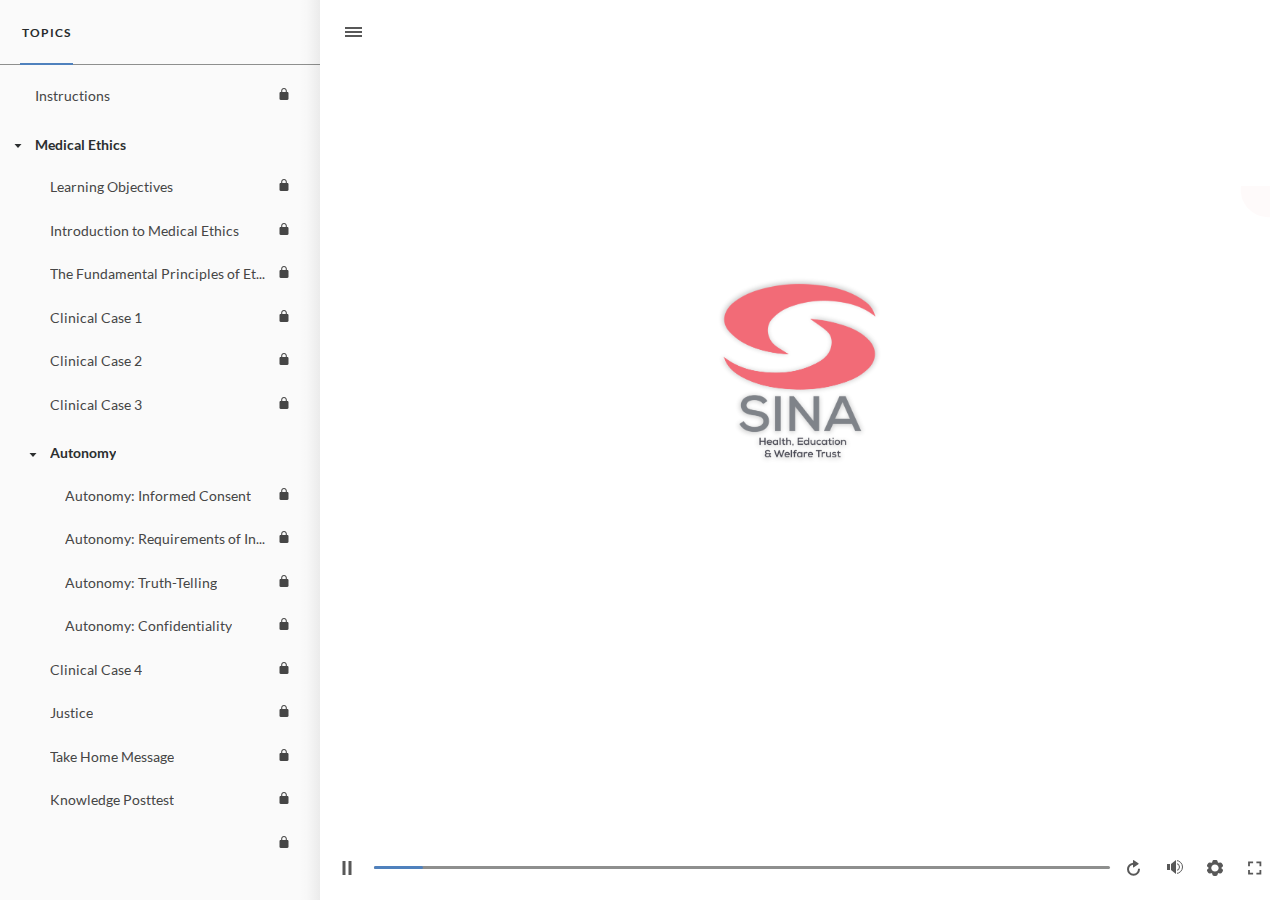
<file: index.html>
﻿<!doctype html>
<html lang="en-US">
<head>
  <meta charset="utf-8">
  <!-- Created using Storyline 360 - http://www.articulate.com  -->
  <!-- version: 3.80.30988.0 -->
  <title>CMME-ME-v12</title>
  <meta http-equiv="x-ua-compatible" content="IE=edge"/>
  <meta name="viewport" content="width=device-width,initial-scale=1,user-scalable=no,shrink-to-fit=no,minimal-ui"/>
  <meta name="apple-mobile-web-app-capable" content="yes"/>
  <style>
    html, body { height: 100%; padding: 0; margin: 0 }
    #app { height: 100%; width: 100%; }
  </style>

  <script>
    window.DS = {};
    window.globals = {
      DATA_PATH_BASE: '',
      HAS_FRAME: true,
      HAS_SLIDE: true,

      lmsPresent: false,
      tinCanPresent: false,
      cmi5Present: false,
      aoSupport: false,
      scale: 'noscale',
      captureRc: false,
      browserSize: 'optimal',
      bgColor: '#FFFFFF',
      features: 'ConnectionMessages,DropIn1,DropIn2,DropIn3,DropIn4,DropIn5,FullScreenToggle,HyperlinkHoverStateFix,LayerPresentAsDialog,MultipleQuizTracking,UpdatedThemeEditor',
      themeName: 'unified',
      preloaderColor: '#8C8C8C',
      suppressAnalytics: false,
      productChannel: 'stable',
      publishSource: 'storyline',
      aid: 'auth0|5c3ebf465839c91ac43ea7fc',
      cid: '3698c9a5-f0db-4293-b753-430abaa24099',
      playerVersion: '3.80.30988.0',
      publishTimestamp: '2023-10-15T01:51:28.7802225Z',
      maxIosVideoElements: 10,
      connectionSettings: { message: 'You%20are%20offline.%20Trying%20to%20reconnect...', useDarkTheme: true, mode: 'disabled' },

      
      parseParams: function(qs) {
        if (window.globals.parsedParams != null) {
          return window.globals.parsedParams;
        }
        qs = (qs || window.location.search.substr(1)).split('+').join(' ');
        var params = {},
            tokens,
            re = /[?&]?([^=]+)=([^&]*)/g;

        while (tokens = re.exec(qs)) {
          params[decodeURIComponent(tokens[1]).trim()] =
            decodeURIComponent(tokens[2]).trim();
        }
        window.globals.parsedParams = params;
        return params;
      }

    };
  </script>
  <script>
    var isIe11 = ('ActiveXObject' in window || window.MSBlobBuilder != null)
      && window.msCrypto != null && !window.ActiveXObject;
    if (isIe11) {
      window.globals.unsupportedBrowser = true;
      document.write(atob('[base64]'));
    }
  </script>
  
  <script>window.THREE = { };</script>
  
</head>
<body style="background: #FFFFFF" class="cs-HTML theme-unified">
  <!-- 360 -->
  <script>!function(){var e,i=/iPhone/i,o=/iPod/i,n=/iPad/i,t=/\biOS-universal(?:.+)Mac\b/i,r=/\bAndroid(?:.+)Mobile\b/i,a=/Android/i,d=/(?:SD4930UR|\bSilk(?:.+)Mobile\b)/i,p=/Silk/i,l=/Windows Phone/i,u=/\bWindows(?:.+)ARM\b/i,b=/BlackBerry/i,s=/BB10/i,c=/Opera Mini/i,f=/\b(CriOS|Chrome)(?:.+)Mobile/i,h=/Mobile(?:.+)Firefox\b/i,v=function(e){return void 0!==e&&"MacIntel"===e.platform&&"number"==typeof e.maxTouchPoints&&e.maxTouchPoints>1&&"undefined"==typeof MSStream};e=function(e){var m={userAgent:"",platform:"",maxTouchPoints:0};e||"undefined"==typeof navigator?"string"==typeof e?m.userAgent=e:e&&e.userAgent&&(m={userAgent:e.userAgent,platform:e.platform,maxTouchPoints:e.maxTouchPoints||0}):m={userAgent:navigator.userAgent,platform:navigator.platform,maxTouchPoints:navigator.maxTouchPoints||0};var g=m.userAgent,y=g.split("[FBAN");void 0!==y[1]&&(g=y[0]),void 0!==(y=g.split("Twitter"))[1]&&(g=y[0]);var A=function(e){return function(i){return i.test(e)}}(g),w={apple:{phone:A(i)&&!A(l),ipod:A(o),tablet:!A(i)&&(A(n)||v(m))&&!A(l),universal:A(t),device:(A(i)||A(o)||A(n)||A(t)||v(m))&&!A(l)},amazon:{phone:A(d),tablet:!A(d)&&A(p),device:A(d)||A(p)},android:{phone:!A(l)&&A(d)||!A(l)&&A(r),tablet:!A(l)&&!A(d)&&!A(r)&&(A(p)||A(a)),device:!A(l)&&(A(d)||A(p)||A(r)||A(a))||A(/\bokhttp\b/i)},windows:{phone:A(l),tablet:A(u),device:A(l)||A(u)},other:{blackberry:A(b),blackberry10:A(s),opera:A(c),firefox:A(h),chrome:A(f),device:A(b)||A(s)||A(c)||A(h)||A(f)},any:!1,phone:!1,tablet:!1};return w.any=w.apple.device||w.android.device||w.windows.device||w.other.device,w.phone=w.apple.phone||w.android.phone||w.windows.phone,w.tablet=w.apple.tablet||w.android.tablet||w.windows.tablet,w}(),"object"==typeof exports&&"undefined"!=typeof module?module.exports=e:"function"==typeof define&&define.amd?define((function(){return e})):this.isMobile=e}();
    window.isMobile.apple.tablet = window.isMobile.apple.tablet ||
      (navigator.platform === 'MacIntel' && navigator.maxTouchPoints > 1);
    window.isMobile.apple.device = window.isMobile.apple.device || window.isMobile.apple.tablet;
    window.isMobile.tablet = window.isMobile.tablet || window.isMobile.apple.tablet;
    window.isMobile.any = window.isMobile.any || window.isMobile.apple.tablet;
  </script>

  <div id="focus-sink" tabindex="-1"></div>

  <div id="preso"></div>
  <script>
    (function() {

      var classTypes = [ 'desktop', 'mobile', 'phone', 'tablet' ];

      var addDeviceClasses = function(prefix, testObj) {
        var curr, i;
        for (i = 0; i < classTypes.length; i++) {
          curr = classTypes[i];
          if (testObj[curr]) {
            document.body.classList.add(prefix + curr);
          }
        }
      };

      var params = window.globals.parseParams(),
          isDevicePreview = params.devicepreview === '1',
          isPhoneOverride = params.deviceType === 'phone' || (isDevicePreview && params.phone == '1'),
          isTabletOverride = (params.deviceType === 'tablet' || isDevicePreview) && !isPhoneOverride,
          isMobileOverride = isPhoneOverride || isTabletOverride;

      var deviceView = {
        desktop: !window.isMobile.any && !isMobileOverride,
        mobile: window.isMobile.any || isMobileOverride,
        phone: isPhoneOverride || (window.isMobile.phone && !isTabletOverride),
        tablet: isTabletOverride || window.isMobile.tablet
      };

      window.globals.deviceView = deviceView;
      window.isMobile.desktop = !window.isMobile.any;
      window.isMobile.mobile = window.isMobile.any;

      addDeviceClasses('view-', deviceView);

    })();
  </script>
  
  <script src='story_content/user.js' type=text/javascript></script>
  <div class="slide-loader"></div>

  <script>
    var doc = document, loader = doc.body.querySelector('.slide-loader'); [ 1, 2, 3 ].forEach(function(n) { var d = doc.createElement('div'); d.style.backgroundColor = window.globals.preloaderColor; d.classList.add('mobile-loader-dot'); d.classList.add('dot' + n); loader.appendChild(d); });
  </script>

  <div class="mobile-load-title-overlay" style="display: none">
    <div class="mobile-load-title">CMME-ME-v12</div>
  </div>

  <div class="mobile-chrome-warning"></div>

  
<style>
  .warn-connection-dialog {
    display: none;
    background: transparent;
    pointer-events: all;
    position: fixed;
    left: 0;
    top: 0;
    width: 100%;
    height: 100%;
    z-index: 999;
  }

  .warn-connection-content {
    pointer-events: all;
    border-radius: 4px;
    background: white;
    border: 1px solid #E7E7E7;
    color: #333333;
    box-shadow: 0 2px 4px rgba(0, 0, 0, 0.25);
    transition: all 150ms ease-out;
    position: absolute;
    white-space: nowrap;
  }

  .view-phone.is-landscape .warn-connection-content {
    left: 23px;
    bottom: 23px;
  }

  .view-tablet.is-landscape .warn-connection-content {
    left: 50%;
    top: 20px;
    transform: translateX(-50%);
  }

  .is-portrait .warn-connection-content {
    transform: translate(-50%, calc(-100% - 15px));
  }

  .warn-connection-content p {
    display: inline-block;
    margin: 0 8px 0 0;
    line-height: 33px;
    font-size: 11px;
  }

  .warn-connection-content svg {
    position: relative;
    vertical-align: middle;
    margin: 0 2px 2px 8px;
  }

  .view-desktop .warn-connection-content {
    left: 1.5em;
    bottom: 1.5em;
  }

  .view-desktop .warn-connection-content p {
    font-size: 1.1em;
  }

  .is-offline .warn-connection-dialog {
    display: block;
  }

  .is-offline .cs-panel * {
    pointer-events: none !important;
  }

  .is-offline .cs-panel {
    pointer-events: all !important;
  }

  .is-offline #nav-controls * {
    pointer-events: none !important;
  }

  .is-offline #nav-controls {
    pointer-events: all !important;
  }
</style>

<div class="warn-connection-dialog" role="alertdialog" aria-modal="true" tabindex="0" aria-labelledby="warn-connection-message">
  <div class="warn-connection-content">
    <svg width="17" height="15" viewBox="0 0 17 15" xmlns="http://www.w3.org/2000/svg">
      <path fill="#8F0000" stroke="white" d="M16.07,12.98 L15.88,12.23 L9.51,1.21 C8.97,0.26,7.6,0.26,7.06,1.21 L0.69,12.23 C0.15,13.16,0.81,14.36,1.91,14.36 H14.65 C15.47,14.36,16.05,13.7,16.07,12.98 Z"/>
      <path fill="white" stroke="white" d="M8.58,5.5 C8.35,5.28,8.5,5.35,8.21,5.32 C8.09,5.35,7.97,5.49,7.96,5.67 C7.97,5.79,7.98,5.92,7.98,6.04 L7.98,6.04 C7.99,6.17,8,6.31,8.01,6.43 L8.01,6.44 C8.03,6.92,8.06,7.41,8.09,7.9 L8.09,7.9 C8.12,8.39,8.14,8.88,8.17,9.37 C8.17,9.39,8.18,9.42,8.2,9.44 C8.23,9.46,8.25,9.47,8.28,9.47 C8.31,9.47,8.34,9.46,8.35,9.44 C8.37,9.43,8.38,9.4,8.39,9.35 L8.39,9.34 C8.39,9.24,8.4,9.15,8.4,9.05 L8.4,9.05 C8.41,8.96,8.41,8.86,8.42,8.75 C8.43,8.44,8.45,8.12,8.47,7.81 L8.47,7.81 C8.49,7.49,8.51,7.18,8.53,6.87 C8.55,6.46,8.56,6.05,8.59,5.64 L8.6,5.62 C8.6,5.57,8.59,5.53,8.58,5.5 L8.21,5.32 Z"/>
      <circle fill="white" stroke="white" cx="8.3" cy="11.35" r="0.3"/>
    </svg>
    <p id="warn-connection-message">You are offline. Trying to reconnect...</p>
  </div>
</div>

<script>
  (function() {
    window.DS.connection = {
      warningShown: false,
      assets: {},
      loadingAssetGroup: false,
      retryDelay: 500
    };

    var connectionSettings = window.globals.connectionSettings || {};

    // The `window.globals.features` variable must be set in `webpack.dev.config` when testing locally - it is not enough
    // to have it in the data - but it must be set there as well.
    var useConnectionMessages = window.AbortController != null &&
      window.location.protocol != 'file:' &&
      window.globals.features.indexOf('ConnectionMessages') != -1 &&
      connectionSettings.mode === 'normal';

    window.DS.connection.useConnectionMessages = useConnectionMessages;

    var assetCount = 0;
    var checkLoadedId;


    if (useConnectionMessages && connectionSettings != null) {
      var contentEl = document.querySelector('.warn-connection-content');
      var messageEl = contentEl.querySelector('p');

      if (connectionSettings.useDarkTheme) {
        contentEl.style.borderColor = '#BABBBA';
        contentEl.style.backgroundColor = '#282828';
        contentEl.style.color = '#FFFFFF';
      }

      if (connectionSettings.message != null) {
        messageEl.textContent = window.decodeURIComponent(connectionSettings.message);
      }
    }

    function checkAssetsReady() {
      for (var i in DS.connection.assets) {
        if (!DS.connection.assets[i].success) {
          return false;
        }
      }
      return true;
    }

    function stopAssetGroup() {
      if (!useConnectionMessages) { return; }

      assetCount = 0;

      DS.connection.oldAssetGroup = DS.connection.assets;
      DS.connection.assets = {};
      DS.connection.loadingAssetGroup = false;
      clearInterval(checkLoadedId);
    }

    function startAssetGroup() {
      if (!useConnectionMessages) { return; }
      var ticks = 0;
      clearInterval(checkLoadedId);
      checkLoadedId = setInterval(function() {
        var loaded = 0;
        if (assetCount === 0 && loaded === 0) {
          clearInterval(checkLoadedId);
          return;
        }

        for (var i in DS.connection.assets) {
          if (DS.connection.assets[i].success) {
            loaded++;
          }
        }

        if (assetCount === loaded && checkAssetsReady()) {
          for (var i in DS.connection.assets) {
            if (DS.connection.assets[i].action) {
              DS.connection.assets[i].action();
            }
          }
          hideWarning();
          stopAssetGroup();
        }
      }, 100)
    }

    function requiredAsset(url, action, retry, type) {
      if (!useConnectionMessages) { return; }
      if (DS.connection.assets[url]) { return; }

      DS.connection.assets[url] = {
        success: false, action: action, retry: retry, type: type
      };
      assetCount = Object.keys(DS.connection.assets).length;
      if (!DS.connection.loadingAssetGroup) {
        startAssetGroup();
      }
      DS.connection.loadingAssetGroup = true;
    }

    function assetLoaded(url) {
      if (!useConnectionMessages) { return; }
      if (DS.connection.assets[url]) {
        DS.connection.assets[url].success = true;
      }
    }

    function assetFailed(url) {
      if (!useConnectionMessages) { return; }
      if (!DS.connection.assets[url]) {
        if (/\.js$/.test(url) && url.indexOf('transcripts') === -1) {
          setTimeout(function() {
            if (DS.connection.lastSlideLoaded != null) {
              DS.connection.lastSlideLoaded();
            }
          }, DS.connection.retryDelay);
        }
        return;
      }
      if (!DS.connection.warningShown) { showWarning(); }
      if (DS.connection.assets[url].retry) {
        setTimeout(function() {
          if (!DS.connection.assets[url].success) {
            DS.connection.assets[url].retry()
          }
        }, DS.connection.retryDelay);
      }
    }

    function hideWarning() {
      document.body.classList.remove('is-offline');
      DS.connection.warningShown = false;
      enableKeys();
    }
    DS.connection.hideWarning = hideWarning

    function showWarning(btn) {
      document.body.classList.add('is-offline')
      DS.connection.warningShown = true;
      updateWarningPosition();
      disableKeys();
    }

    function updateWarningPosition() {
      if (!DS.connection.warningShown) {
        return;
      }

      var isPortrait = document.body.classList.contains('is-portrait');
      var warningEl = document.querySelector('.warn-connection-content');

      if (isPortrait) {
        var slide = document.querySelector('.primary-slide');
        var slideRect = slide.getBoundingClientRect();

        warningEl.style.top = `${slideRect.top}px`
        warningEl.style.left = `${slideRect.left + slideRect.width / 2}px`
      } else {
        warningEl.style.top = null;
        warningEl.style.left = null;
      }

      window.requestAnimationFrame(updateWarningPosition);
    }

    function onDisableKeyDown(e) {
      e.preventDefault();
      e.stopImmediatePropagation();
    }

    function onDisableKeyUp(e) {
      e.preventDefault();
      e.stopImmediatePropagation();
    }

    var accStyle = document.createElement('style');
    var warnDialogEl = document.querySelector('.warn-connection-dialog');

    function disableKeys() {
      if (DS.views.nsStack.length === 1) {
        DS.views.nsStack[0].tabReachable = false
        DS.views.nsStack[0].updateTabIndex(true, true);
      }

      accStyle.innerHTML = '.acc-shadow-dom { display: none; }';
      document.body.appendChild(accStyle);

      warnDialogEl.parentNode.append(warnDialogEl);
      warnDialogEl.focus();
    }

    function enableKeys() {
      document.body.removeChild(accStyle);
      if (DS.views.nsStack.length === 1 && DS.views.nsStack[0].name === '_frame') {
        DS.views.nsStack[0].tabReachable = true;
        DS.views.nsStack[0].updateTabIndex();
      }
    }

    // these will all be noops if the feature flag isn't set in
    // the data and `window.globals.features`
    DS.connection.requiredAsset = requiredAsset;
    DS.connection.assetLoaded = assetLoaded;
    DS.connection.assetFailed = assetFailed;
    DS.connection.stopAssetGroup = stopAssetGroup;
    DS.connection.startAssetGroup = startAssetGroup;
  })();
</script>


  <script>
    
    if (window.autoSpider && window.vInterfaceObject) {
      document.querySelector('.mobile-load-title-overlay').style.display = 'none';
    }
  </script>

  

  <link rel="stylesheet" href="html5/data/css/output.min.css" data-noprefix/>
</body>
<script src="html5/lib/scripts/bootstrapper.min.js"></script>
</html>
</file>
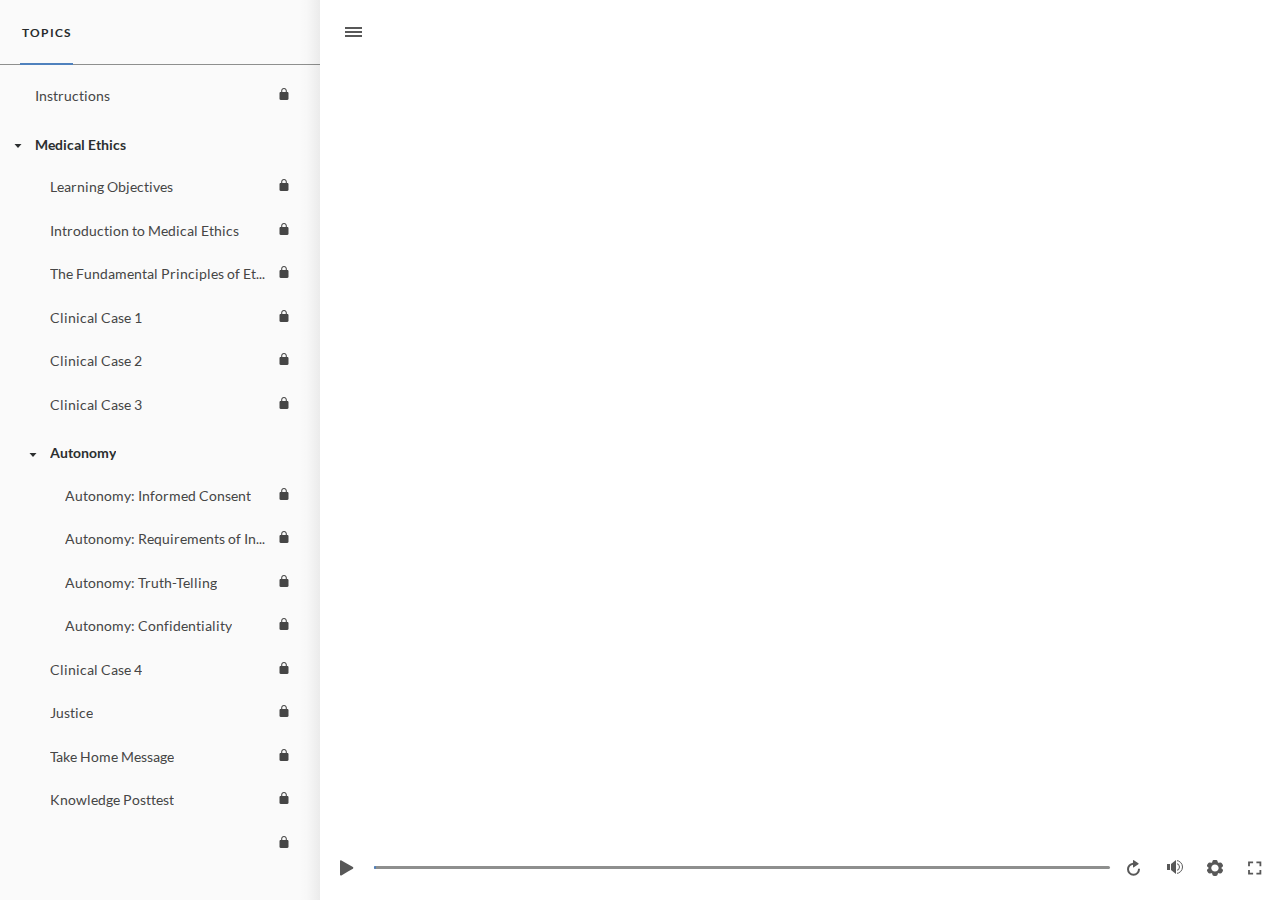
<file: index_lms.html>
<!doctype html>
<html lang="en-US">
<head>
  <meta charset="utf-8">
  <!-- Created using Storyline 360 - http://www.articulate.com  -->
  <!-- version: 3.80.30988.0 -->
  <title>CMME-ME-v12</title>
  <meta http-equiv="x-ua-compatible" content="IE=edge"/>
  <meta name="viewport" content="width=device-width,initial-scale=1,user-scalable=no,shrink-to-fit=no,minimal-ui"/>
  <meta name="apple-mobile-web-app-capable" content="yes"/>
  <style>
    html, body { height: 100%; padding: 0; margin: 0 }
    #app { height: 100%; width: 100%; }
  </style>

  <script>
    window.DS = {};
    window.globals = {
      DATA_PATH_BASE: '',
      HAS_FRAME: true,
      HAS_SLIDE: true,

      lmsPresent: true,
      tinCanPresent: false,
      cmi5Present: false,
      aoSupport: false,
      scale: 'noscale',
      captureRc: false,
      browserSize: 'optimal',
      bgColor: '#FFFFFF',
      features: 'ConnectionMessages,DropIn1,DropIn2,DropIn3,DropIn4,DropIn5,FullScreenToggle,HyperlinkHoverStateFix,LayerPresentAsDialog,MultipleQuizTracking,UpdatedThemeEditor',
      themeName: 'unified',
      preloaderColor: '#8C8C8C',
      suppressAnalytics: false,
      productChannel: 'stable',
      publishSource: 'storyline',
      aid: 'auth0|5c3ebf465839c91ac43ea7fc',
      cid: '3698c9a5-f0db-4293-b753-430abaa24099',
      playerVersion: '3.80.30988.0',
      publishTimestamp: '2023-10-15T01:51:28.8785319Z',
      maxIosVideoElements: 10,
      connectionSettings: { message: 'You%20are%20offline.%20Trying%20to%20reconnect...', useDarkTheme: true, mode: 'disabled' },

      
      parseParams: function(qs) {
        if (window.globals.parsedParams != null) {
          return window.globals.parsedParams;
        }
        qs = (qs || window.location.search.substr(1)).split('+').join(' ');
        var params = {},
            tokens,
            re = /[?&]?([^=]+)=([^&]*)/g;

        while (tokens = re.exec(qs)) {
          params[decodeURIComponent(tokens[1]).trim()] =
            decodeURIComponent(tokens[2]).trim();
        }
        window.globals.parsedParams = params;
        return params;
      }

    };
  </script>
  <script>
    var isIe11 = ('ActiveXObject' in window || window.MSBlobBuilder != null)
      && window.msCrypto != null && !window.ActiveXObject;
    if (isIe11) {
      window.globals.unsupportedBrowser = true;
      document.write(atob('[base64]'));
    }
  </script>
  <script src="lms/scormdriver.js" charset="utf-8"></script>
  <script>window.THREE = { };</script>
  
</head>
<body style="background: #FFFFFF" class="cs-HTML theme-unified">
  <!-- 360 -->
  <script>!function(){var e,i=/iPhone/i,o=/iPod/i,n=/iPad/i,t=/\biOS-universal(?:.+)Mac\b/i,r=/\bAndroid(?:.+)Mobile\b/i,a=/Android/i,d=/(?:SD4930UR|\bSilk(?:.+)Mobile\b)/i,p=/Silk/i,l=/Windows Phone/i,u=/\bWindows(?:.+)ARM\b/i,b=/BlackBerry/i,s=/BB10/i,c=/Opera Mini/i,f=/\b(CriOS|Chrome)(?:.+)Mobile/i,h=/Mobile(?:.+)Firefox\b/i,v=function(e){return void 0!==e&&"MacIntel"===e.platform&&"number"==typeof e.maxTouchPoints&&e.maxTouchPoints>1&&"undefined"==typeof MSStream};e=function(e){var m={userAgent:"",platform:"",maxTouchPoints:0};e||"undefined"==typeof navigator?"string"==typeof e?m.userAgent=e:e&&e.userAgent&&(m={userAgent:e.userAgent,platform:e.platform,maxTouchPoints:e.maxTouchPoints||0}):m={userAgent:navigator.userAgent,platform:navigator.platform,maxTouchPoints:navigator.maxTouchPoints||0};var g=m.userAgent,y=g.split("[FBAN");void 0!==y[1]&&(g=y[0]),void 0!==(y=g.split("Twitter"))[1]&&(g=y[0]);var A=function(e){return function(i){return i.test(e)}}(g),w={apple:{phone:A(i)&&!A(l),ipod:A(o),tablet:!A(i)&&(A(n)||v(m))&&!A(l),universal:A(t),device:(A(i)||A(o)||A(n)||A(t)||v(m))&&!A(l)},amazon:{phone:A(d),tablet:!A(d)&&A(p),device:A(d)||A(p)},android:{phone:!A(l)&&A(d)||!A(l)&&A(r),tablet:!A(l)&&!A(d)&&!A(r)&&(A(p)||A(a)),device:!A(l)&&(A(d)||A(p)||A(r)||A(a))||A(/\bokhttp\b/i)},windows:{phone:A(l),tablet:A(u),device:A(l)||A(u)},other:{blackberry:A(b),blackberry10:A(s),opera:A(c),firefox:A(h),chrome:A(f),device:A(b)||A(s)||A(c)||A(h)||A(f)},any:!1,phone:!1,tablet:!1};return w.any=w.apple.device||w.android.device||w.windows.device||w.other.device,w.phone=w.apple.phone||w.android.phone||w.windows.phone,w.tablet=w.apple.tablet||w.android.tablet||w.windows.tablet,w}(),"object"==typeof exports&&"undefined"!=typeof module?module.exports=e:"function"==typeof define&&define.amd?define((function(){return e})):this.isMobile=e}();
    window.isMobile.apple.tablet = window.isMobile.apple.tablet ||
      (navigator.platform === 'MacIntel' && navigator.maxTouchPoints > 1);
    window.isMobile.apple.device = window.isMobile.apple.device || window.isMobile.apple.tablet;
    window.isMobile.tablet = window.isMobile.tablet || window.isMobile.apple.tablet;
    window.isMobile.any = window.isMobile.any || window.isMobile.apple.tablet;
  </script>

  <div id="focus-sink" tabindex="-1"></div>

  <div id="preso"></div>
  <script>
    (function() {

      var classTypes = [ 'desktop', 'mobile', 'phone', 'tablet' ];

      var addDeviceClasses = function(prefix, testObj) {
        var curr, i;
        for (i = 0; i < classTypes.length; i++) {
          curr = classTypes[i];
          if (testObj[curr]) {
            document.body.classList.add(prefix + curr);
          }
        }
      };

      var params = window.globals.parseParams(),
          isDevicePreview = params.devicepreview === '1',
          isPhoneOverride = params.deviceType === 'phone' || (isDevicePreview && params.phone == '1'),
          isTabletOverride = (params.deviceType === 'tablet' || isDevicePreview) && !isPhoneOverride,
          isMobileOverride = isPhoneOverride || isTabletOverride;

      var deviceView = {
        desktop: !window.isMobile.any && !isMobileOverride,
        mobile: window.isMobile.any || isMobileOverride,
        phone: isPhoneOverride || (window.isMobile.phone && !isTabletOverride),
        tablet: isTabletOverride || window.isMobile.tablet
      };

      window.globals.deviceView = deviceView;
      window.isMobile.desktop = !window.isMobile.any;
      window.isMobile.mobile = window.isMobile.any;

      addDeviceClasses('view-', deviceView);

    })();
  </script>
  
  <script src='story_content/user.js' type=text/javascript></script>
  <div class="slide-loader"></div>

  <script>
    var doc = document, loader = doc.body.querySelector('.slide-loader'); [ 1, 2, 3 ].forEach(function(n) { var d = doc.createElement('div'); d.style.backgroundColor = window.globals.preloaderColor; d.classList.add('mobile-loader-dot'); d.classList.add('dot' + n); loader.appendChild(d); });
  </script>

  <div class="mobile-load-title-overlay" style="display: none">
    <div class="mobile-load-title">CMME-ME-v12</div>
  </div>

  <div class="mobile-chrome-warning"></div>

  
<style>
  .warn-connection-dialog {
    display: none;
    background: transparent;
    pointer-events: all;
    position: fixed;
    left: 0;
    top: 0;
    width: 100%;
    height: 100%;
    z-index: 999;
  }

  .warn-connection-content {
    pointer-events: all;
    border-radius: 4px;
    background: white;
    border: 1px solid #E7E7E7;
    color: #333333;
    box-shadow: 0 2px 4px rgba(0, 0, 0, 0.25);
    transition: all 150ms ease-out;
    position: absolute;
    white-space: nowrap;
  }

  .view-phone.is-landscape .warn-connection-content {
    left: 23px;
    bottom: 23px;
  }

  .view-tablet.is-landscape .warn-connection-content {
    left: 50%;
    top: 20px;
    transform: translateX(-50%);
  }

  .is-portrait .warn-connection-content {
    transform: translate(-50%, calc(-100% - 15px));
  }

  .warn-connection-content p {
    display: inline-block;
    margin: 0 8px 0 0;
    line-height: 33px;
    font-size: 11px;
  }

  .warn-connection-content svg {
    position: relative;
    vertical-align: middle;
    margin: 0 2px 2px 8px;
  }

  .view-desktop .warn-connection-content {
    left: 1.5em;
    bottom: 1.5em;
  }

  .view-desktop .warn-connection-content p {
    font-size: 1.1em;
  }

  .is-offline .warn-connection-dialog {
    display: block;
  }

  .is-offline .cs-panel * {
    pointer-events: none !important;
  }

  .is-offline .cs-panel {
    pointer-events: all !important;
  }

  .is-offline #nav-controls * {
    pointer-events: none !important;
  }

  .is-offline #nav-controls {
    pointer-events: all !important;
  }
</style>

<div class="warn-connection-dialog" role="alertdialog" aria-modal="true" tabindex="0" aria-labelledby="warn-connection-message">
  <div class="warn-connection-content">
    <svg width="17" height="15" viewBox="0 0 17 15" xmlns="http://www.w3.org/2000/svg">
      <path fill="#8F0000" stroke="white" d="M16.07,12.98 L15.88,12.23 L9.51,1.21 C8.97,0.26,7.6,0.26,7.06,1.21 L0.69,12.23 C0.15,13.16,0.81,14.36,1.91,14.36 H14.65 C15.47,14.36,16.05,13.7,16.07,12.98 Z"/>
      <path fill="white" stroke="white" d="M8.58,5.5 C8.35,5.28,8.5,5.35,8.21,5.32 C8.09,5.35,7.97,5.49,7.96,5.67 C7.97,5.79,7.98,5.92,7.98,6.04 L7.98,6.04 C7.99,6.17,8,6.31,8.01,6.43 L8.01,6.44 C8.03,6.92,8.06,7.41,8.09,7.9 L8.09,7.9 C8.12,8.39,8.14,8.88,8.17,9.37 C8.17,9.39,8.18,9.42,8.2,9.44 C8.23,9.46,8.25,9.47,8.28,9.47 C8.31,9.47,8.34,9.46,8.35,9.44 C8.37,9.43,8.38,9.4,8.39,9.35 L8.39,9.34 C8.39,9.24,8.4,9.15,8.4,9.05 L8.4,9.05 C8.41,8.96,8.41,8.86,8.42,8.75 C8.43,8.44,8.45,8.12,8.47,7.81 L8.47,7.81 C8.49,7.49,8.51,7.18,8.53,6.87 C8.55,6.46,8.56,6.05,8.59,5.64 L8.6,5.62 C8.6,5.57,8.59,5.53,8.58,5.5 L8.21,5.32 Z"/>
      <circle fill="white" stroke="white" cx="8.3" cy="11.35" r="0.3"/>
    </svg>
    <p id="warn-connection-message">You are offline. Trying to reconnect...</p>
  </div>
</div>

<script>
  (function() {
    window.DS.connection = {
      warningShown: false,
      assets: {},
      loadingAssetGroup: false,
      retryDelay: 500
    };

    var connectionSettings = window.globals.connectionSettings || {};

    // The `window.globals.features` variable must be set in `webpack.dev.config` when testing locally - it is not enough
    // to have it in the data - but it must be set there as well.
    var useConnectionMessages = window.AbortController != null &&
      window.location.protocol != 'file:' &&
      window.globals.features.indexOf('ConnectionMessages') != -1 &&
      connectionSettings.mode === 'normal';

    window.DS.connection.useConnectionMessages = useConnectionMessages;

    var assetCount = 0;
    var checkLoadedId;


    if (useConnectionMessages && connectionSettings != null) {
      var contentEl = document.querySelector('.warn-connection-content');
      var messageEl = contentEl.querySelector('p');

      if (connectionSettings.useDarkTheme) {
        contentEl.style.borderColor = '#BABBBA';
        contentEl.style.backgroundColor = '#282828';
        contentEl.style.color = '#FFFFFF';
      }

      if (connectionSettings.message != null) {
        messageEl.textContent = window.decodeURIComponent(connectionSettings.message);
      }
    }

    function checkAssetsReady() {
      for (var i in DS.connection.assets) {
        if (!DS.connection.assets[i].success) {
          return false;
        }
      }
      return true;
    }

    function stopAssetGroup() {
      if (!useConnectionMessages) { return; }

      assetCount = 0;

      DS.connection.oldAssetGroup = DS.connection.assets;
      DS.connection.assets = {};
      DS.connection.loadingAssetGroup = false;
      clearInterval(checkLoadedId);
    }

    function startAssetGroup() {
      if (!useConnectionMessages) { return; }
      var ticks = 0;
      clearInterval(checkLoadedId);
      checkLoadedId = setInterval(function() {
        var loaded = 0;
        if (assetCount === 0 && loaded === 0) {
          clearInterval(checkLoadedId);
          return;
        }

        for (var i in DS.connection.assets) {
          if (DS.connection.assets[i].success) {
            loaded++;
          }
        }

        if (assetCount === loaded && checkAssetsReady()) {
          for (var i in DS.connection.assets) {
            if (DS.connection.assets[i].action) {
              DS.connection.assets[i].action();
            }
          }
          hideWarning();
          stopAssetGroup();
        }
      }, 100)
    }

    function requiredAsset(url, action, retry, type) {
      if (!useConnectionMessages) { return; }
      if (DS.connection.assets[url]) { return; }

      DS.connection.assets[url] = {
        success: false, action: action, retry: retry, type: type
      };
      assetCount = Object.keys(DS.connection.assets).length;
      if (!DS.connection.loadingAssetGroup) {
        startAssetGroup();
      }
      DS.connection.loadingAssetGroup = true;
    }

    function assetLoaded(url) {
      if (!useConnectionMessages) { return; }
      if (DS.connection.assets[url]) {
        DS.connection.assets[url].success = true;
      }
    }

    function assetFailed(url) {
      if (!useConnectionMessages) { return; }
      if (!DS.connection.assets[url]) {
        if (/\.js$/.test(url) && url.indexOf('transcripts') === -1) {
          setTimeout(function() {
            if (DS.connection.lastSlideLoaded != null) {
              DS.connection.lastSlideLoaded();
            }
          }, DS.connection.retryDelay);
        }
        return;
      }
      if (!DS.connection.warningShown) { showWarning(); }
      if (DS.connection.assets[url].retry) {
        setTimeout(function() {
          if (!DS.connection.assets[url].success) {
            DS.connection.assets[url].retry()
          }
        }, DS.connection.retryDelay);
      }
    }

    function hideWarning() {
      document.body.classList.remove('is-offline');
      DS.connection.warningShown = false;
      enableKeys();
    }
    DS.connection.hideWarning = hideWarning

    function showWarning(btn) {
      document.body.classList.add('is-offline')
      DS.connection.warningShown = true;
      updateWarningPosition();
      disableKeys();
    }

    function updateWarningPosition() {
      if (!DS.connection.warningShown) {
        return;
      }

      var isPortrait = document.body.classList.contains('is-portrait');
      var warningEl = document.querySelector('.warn-connection-content');

      if (isPortrait) {
        var slide = document.querySelector('.primary-slide');
        var slideRect = slide.getBoundingClientRect();

        warningEl.style.top = `${slideRect.top}px`
        warningEl.style.left = `${slideRect.left + slideRect.width / 2}px`
      } else {
        warningEl.style.top = null;
        warningEl.style.left = null;
      }

      window.requestAnimationFrame(updateWarningPosition);
    }

    function onDisableKeyDown(e) {
      e.preventDefault();
      e.stopImmediatePropagation();
    }

    function onDisableKeyUp(e) {
      e.preventDefault();
      e.stopImmediatePropagation();
    }

    var accStyle = document.createElement('style');
    var warnDialogEl = document.querySelector('.warn-connection-dialog');

    function disableKeys() {
      if (DS.views.nsStack.length === 1) {
        DS.views.nsStack[0].tabReachable = false
        DS.views.nsStack[0].updateTabIndex(true, true);
      }

      accStyle.innerHTML = '.acc-shadow-dom { display: none; }';
      document.body.appendChild(accStyle);

      warnDialogEl.parentNode.append(warnDialogEl);
      warnDialogEl.focus();
    }

    function enableKeys() {
      document.body.removeChild(accStyle);
      if (DS.views.nsStack.length === 1 && DS.views.nsStack[0].name === '_frame') {
        DS.views.nsStack[0].tabReachable = true;
        DS.views.nsStack[0].updateTabIndex();
      }
    }

    // these will all be noops if the feature flag isn't set in
    // the data and `window.globals.features`
    DS.connection.requiredAsset = requiredAsset;
    DS.connection.assetLoaded = assetLoaded;
    DS.connection.assetFailed = assetFailed;
    DS.connection.stopAssetGroup = stopAssetGroup;
    DS.connection.startAssetGroup = startAssetGroup;
  })();
</script>


  <script>
    
    if (window.autoSpider && window.vInterfaceObject) {
      document.querySelector('.mobile-load-title-overlay').style.display = 'none';
    }
  </script>

  

  <link rel="stylesheet" href="html5/data/css/output.min.css" data-noprefix/>
</body>
<script src="html5/lib/scripts/bootstrapper.min.js"></script>
</html>
</file>
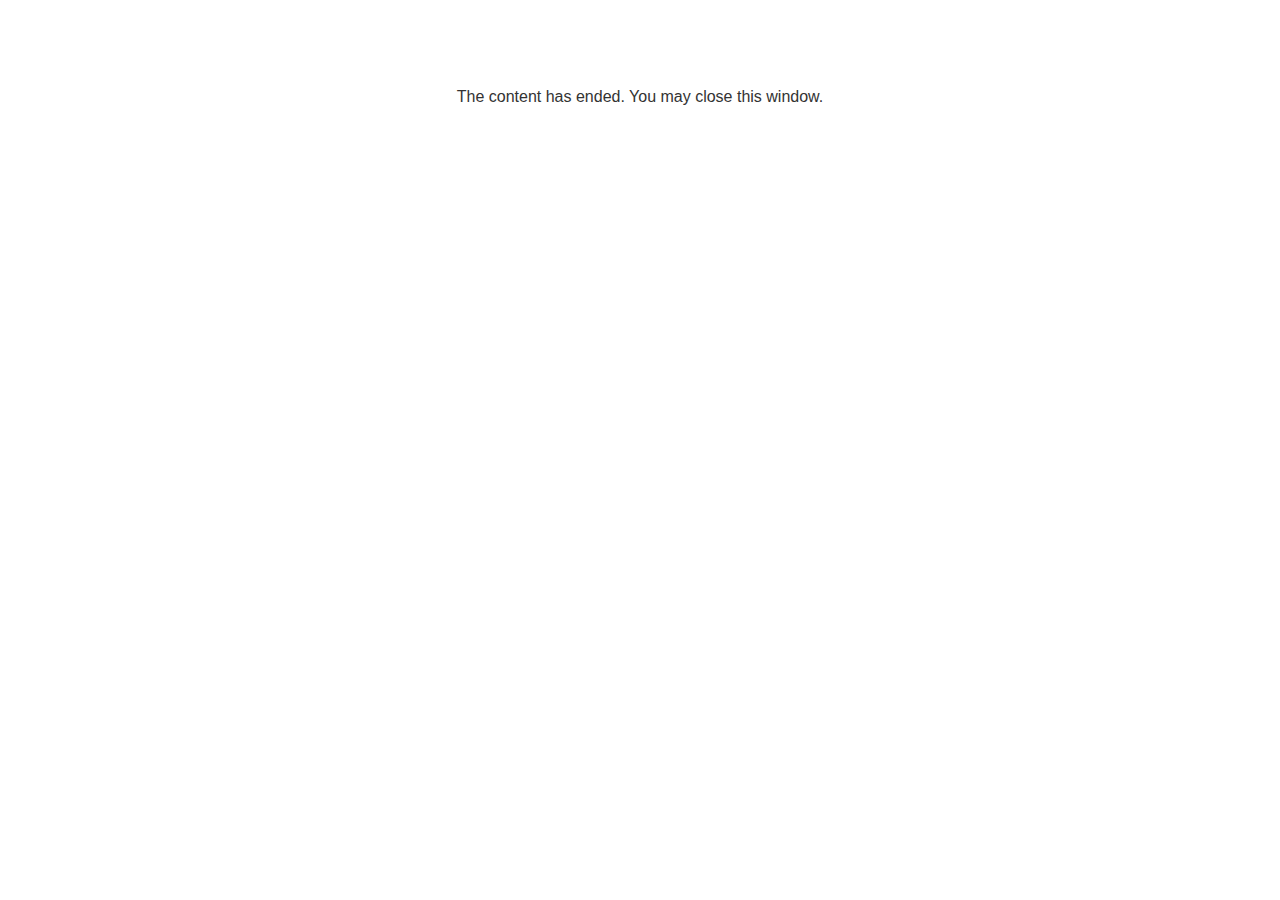
<file: lms/goodbye.html>
<!doctype html>
<html>
<body style="background-color: #ffffff;">

<p role="alert" style="color: #333333;font-family: Lato, articulate, tahoma, arial;font-size: medium;text-align: center;">
<br><br><br><br>
The content has ended. You may close this window.
</p>

</body>
</html>
</file>
